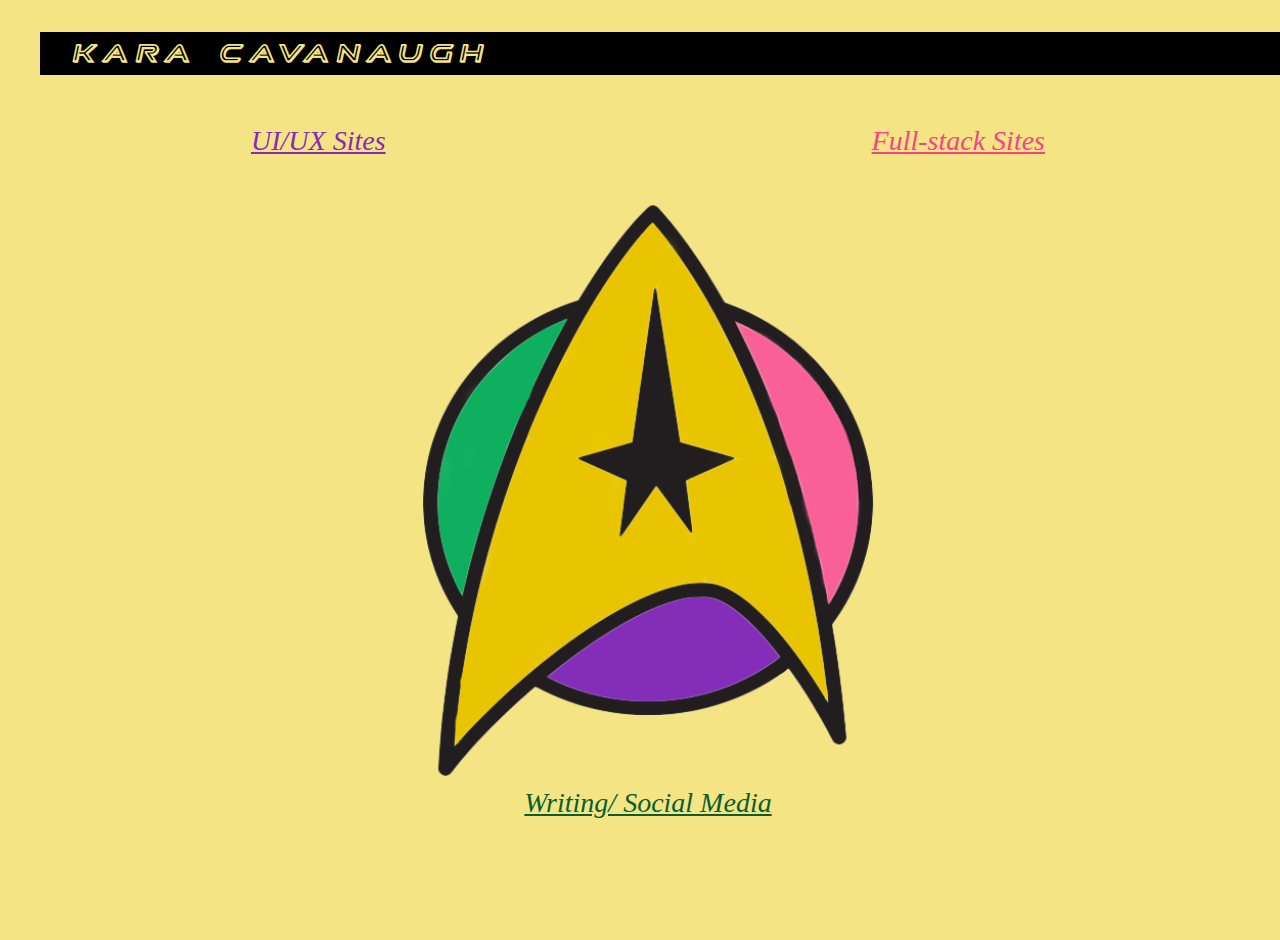
<file: index.html>
<!DOCTYPE html>
<html lang="en">

<head>
    <meta charset="utf-8">
    <!-- <meta name="viewport" content="width=device-width, initial-scale=1, shrink-to-fit=no"> -->
    <meta name="description" content="Kara Cavanaugh's Portfolio">
    <link rel="shortcut icon" href="./assets/main-page/starfleet-colors.png">
    <link href="home.css" rel="stylesheet">  
    <title>Kara's Portfolio</title>
    <script src="https://ajax.googleapis.com/ajax/libs/jquery/3.2.1/jquery.min.js"></script>
    <script>
      $(document).ready(function() {
        $("#phaser_audio").get(0).play();
      });
    </script>
</head>
  
<body>
  <audio id="phaser_audio" src="./assets/main-page/tng_phaser5_clean.mp3" autoplay=""></audio>
    <header>
        <h1>Kara Cavanaugh</h1>
    </header>
    <div class="main-body">
      <div class="inner-body">
        <div class="development-container">
          <a id="fe-site" href="./front-end-page/fe-page.html">UI/UX Sites</a>
          <a id="fs-site" href="./full-stack-page/fs-page.html">Full-stack Sites</a>
        </div>
        <div class="writing-container">
          <a id="writing-site" href="http://thatcrazykara.com/freelance-author-kara/">Writing/ Social Media</a>
        </div>
      </div>
    </div>
</body>
</file>
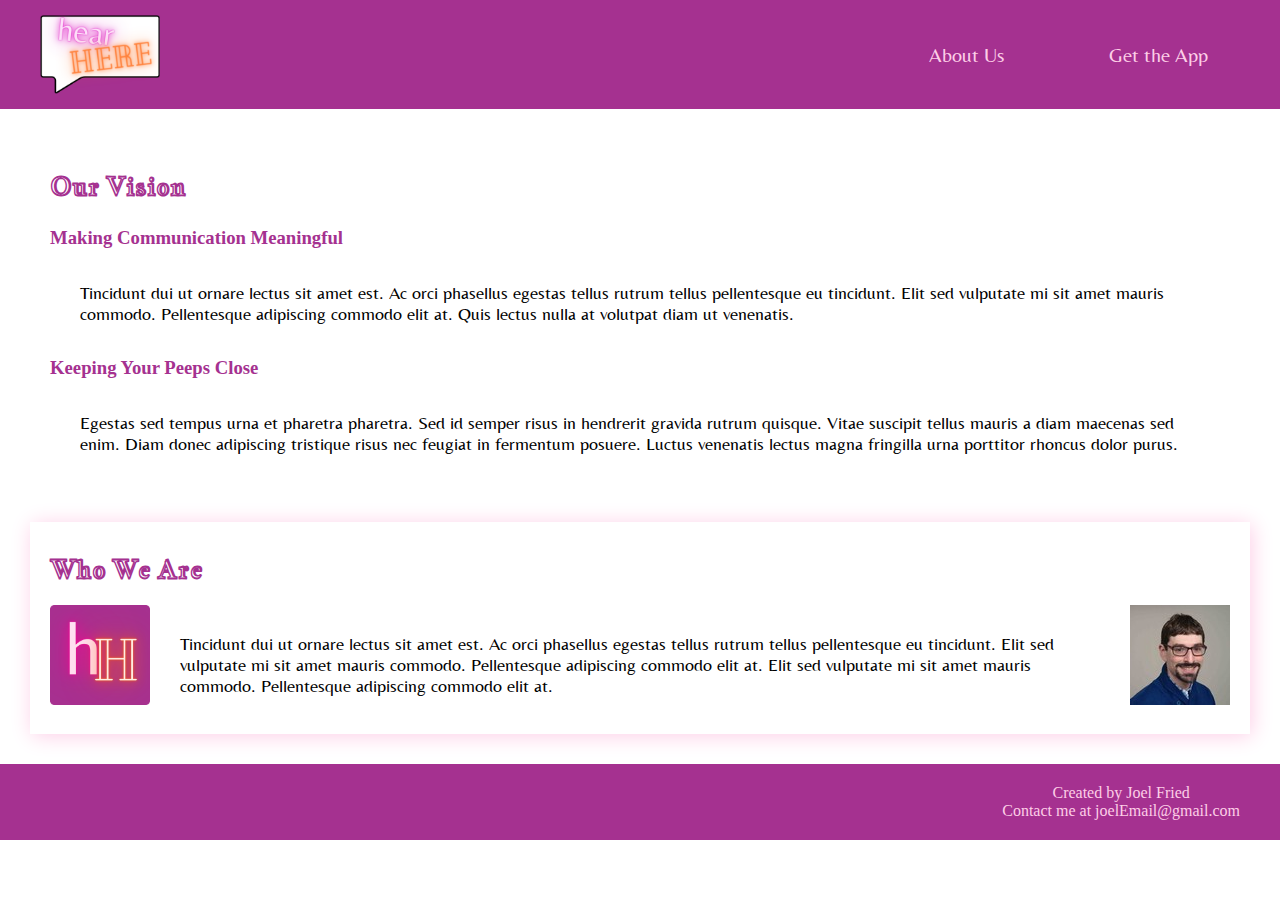
<file: HearHereSite/about.html>
<!DOCTYPE html>
<html lang="en">

<head>
    <meta charset="UTF-8">
    <meta name="viewport" content="width=device-width, initial-scale=1.0">
    <link rel="stylesheet" href="./style.css">
    <link rel="preconnect" href="https://fonts.googleapis.com">
    <link rel="preconnect" href="https://fonts.gstatic.com" crossorigin>
    <link href="https://fonts.googleapis.com/css2?family=Belleza&display=swap" rel="stylesheet">
    <link href="https://fonts.googleapis.com/css2?family=Belleza&family=Jacques+Francois+Shadow&display=swap"
        rel="stylesheet">
    <title>HearHere Website</title>
</head>

<body>
    <header>
        <div>
            <a href="./main.html">
                <img src="./images/hh-long.png" alt="hear here logo" id="hh-logo" />
            </a>
        </div>
        <nav>
            <a href="#">About Us</a>
            <a href="#">Get the App</a>
        </nav>
    </header>
    <main>
        <section>
            <h2>Our Vision</h2>
            <h3>Making Communication Meaningful</h3>
            <p>Tincidunt dui ut ornare lectus sit amet est. Ac orci phasellus egestas tellus rutrum tellus pellentesque
                eu tincidunt. Elit sed vulputate mi sit amet mauris commodo. Pellentesque adipiscing commodo elit at.
                Quis lectus nulla at volutpat diam ut venenatis.
            </p>
            <h3>Keeping Your Peeps Close</h3>
            <p> Egestas sed tempus urna et pharetra pharetra.
                Sed id semper risus in hendrerit gravida rutrum quisque. Vitae suscipit tellus mauris a diam maecenas
                sed enim. Diam donec adipiscing
                tristique risus nec feugiat in fermentum posuere. Luctus venenatis lectus magna fringilla urna porttitor
                rhoncus dolor purus.</p>
        </section>
        <section>
            <h2>Who We Are</h2>
            <div class="about-joel">
                <img src="./images/HH-Logo-Purple.png" alt="Thumbnail Here Hear Image" />
                <p>Tincidunt dui ut ornare lectus sit amet est. Ac orci phasellus egestas tellus rutrum tellus
                    pellentesque
                    eu tincidunt. Elit sed vulputate mi sit amet mauris commodo. Pellentesque adipiscing commodo
                    elit
                    at. Elit sed vulputate mi sit amet mauris commodo. Pellentesque adipiscing commodo
                    elit at. </p>
                <img src="./images/joel.jpg" alt="Joel Linked In Photo" />
        </section>
    </main>
    <footer>
        <h3>HearHere&#8482</h3>
        <div class="contact-me">
            <p>Created by Joel Fried</p>
            <p>Contact me at joelEmail@gmail.com</p>
        </div>
    </footer>
</body>

</html>
</file>
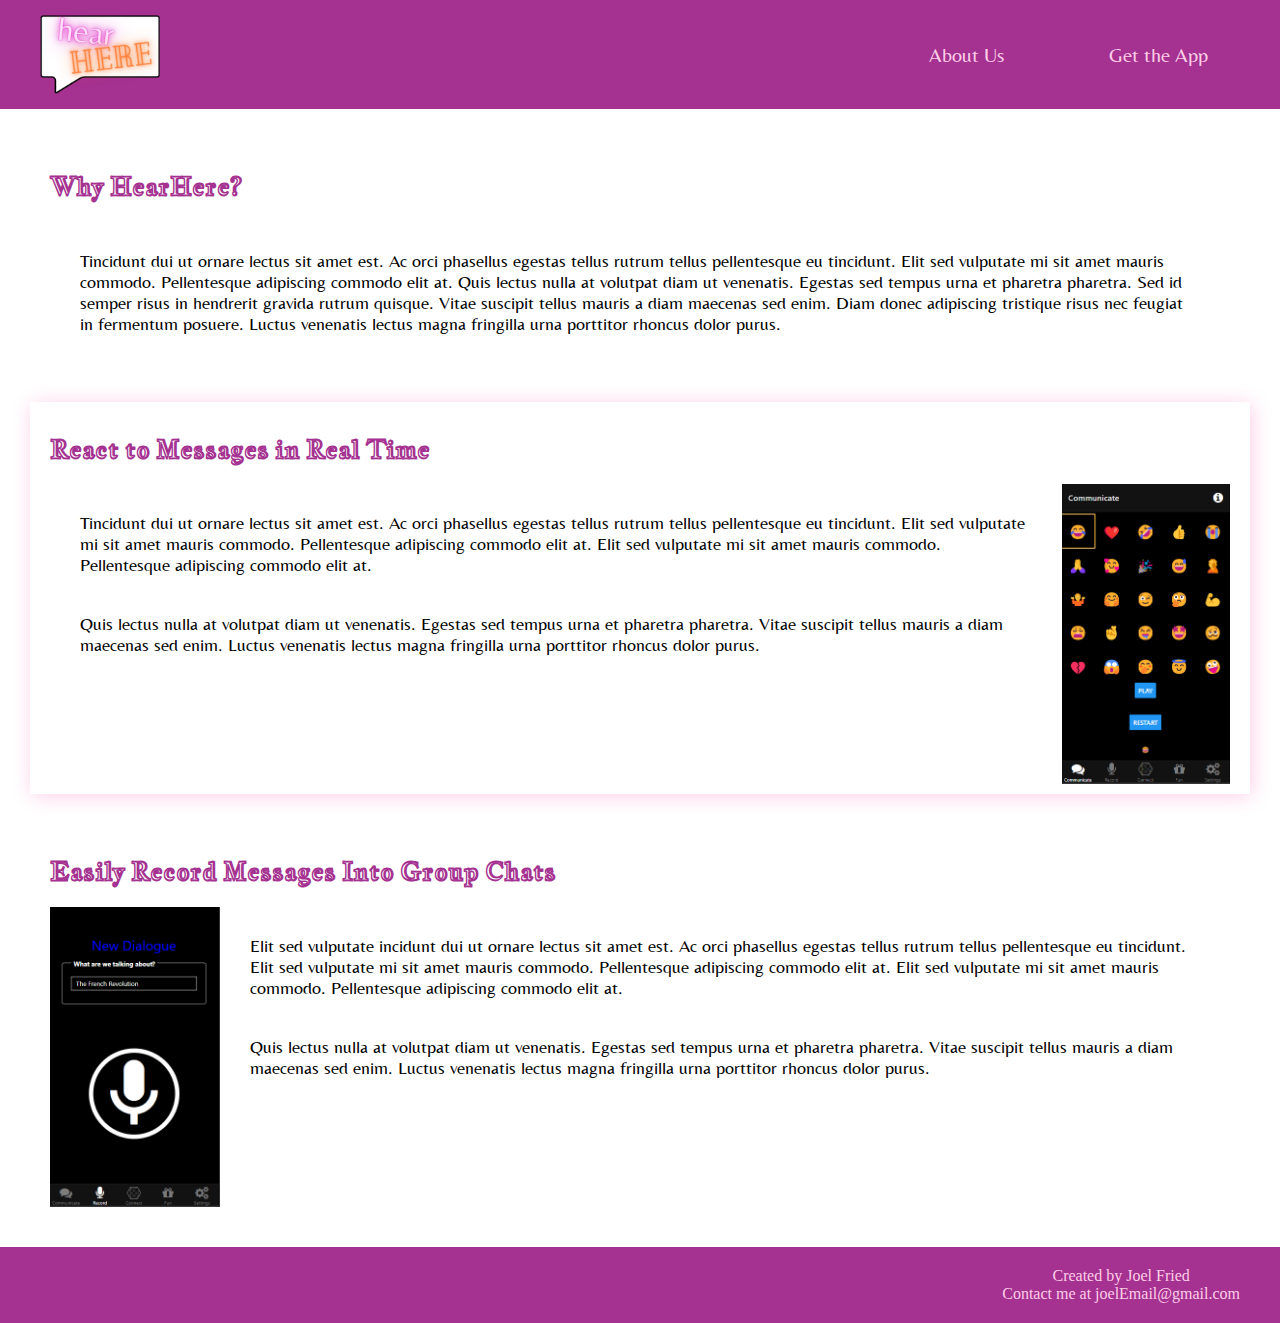
<file: HearHereSite/main.html>
<!DOCTYPE html>
<html lang="en">

<head>
    <meta charset="UTF-8">
    <meta name="viewport" content="width=device-width, initial-scale=1.0">
    <link rel="stylesheet" href="style.css">
    <link rel="preconnect" href="https://fonts.googleapis.com">
    <link rel="preconnect" href="https://fonts.gstatic.com" crossorigin>
    <link href="https://fonts.googleapis.com/css2?family=Belleza&display=swap" rel="stylesheet">
    <link href="https://fonts.googleapis.com/css2?family=Belleza&family=Jacques+Francois+Shadow&display=swap"
        rel="stylesheet">
    <title>HearHere Website</title>
</head>

<body>
    <header>
        <div>
            <img src="./images/hh-long.png" alt="hear here logo" id="hh-logo" />
        </div>
        <nav>
            <a href="./about.html">About Us</a>
            <a href="#">Get the App</a>
        </nav>
    </header>
    <main>
        <section id="main-info">
            <h2>Why HearHere?</h2>
            <p>Tincidunt dui ut ornare lectus sit amet est. Ac orci phasellus egestas tellus rutrum tellus pellentesque
                eu tincidunt. Elit sed vulputate mi sit amet mauris commodo. Pellentesque adipiscing commodo elit at.
                Quis lectus nulla at volutpat diam ut venenatis. Egestas sed tempus urna et pharetra pharetra.
                Sed id semper risus in hendrerit gravida rutrum quisque. Vitae suscipit tellus mauris a diam maecenas
                sed enim. Diam donec adipiscing
                tristique risus nec feugiat in fermentum posuere. Luctus venenatis lectus magna fringilla urna porttitor
                rhoncus dolor purus.</p>
        </section>
        <section id="emoji-view">
            <h2>React to Messages in Real Time</h2>
            <div>
                <div>
                    <p>Tincidunt dui ut ornare lectus sit amet est. Ac orci phasellus egestas tellus rutrum tellus
                        pellentesque
                        eu tincidunt. Elit sed vulputate mi sit amet mauris commodo. Pellentesque adipiscing commodo
                        elit
                        at. Elit sed vulputate mi sit amet mauris commodo. Pellentesque adipiscing commodo
                        elit at. </p>
                    <p>
                        Quis lectus nulla at volutpat diam ut venenatis. Egestas sed tempus urna et pharetra pharetra.
                        Vitae
                        suscipit tellus mauris a diam maecenas
                        sed enim. Luctus venenatis lectus magna fringilla urna porttitor
                        rhoncus dolor purus.</p>
                </div>

                <img src="images/active emoji.png" alt="view of the emoji page of the app" />
            </div>
        </section>
        <section id="communicate-view">
            <h2>Easily Record Messages Into Group Chats</h2>
            <div>
                <img src="images/record page.png" alt="view of the recording page of the app" />

                <div>
                    <p>Elit sed vulputate incidunt dui ut ornare lectus sit amet est. Ac orci phasellus egestas
                        tellus rutrum tellus
                        pellentesque
                        eu tincidunt. Elit sed vulputate mi sit amet mauris commodo. Pellentesque adipiscing commodo
                        elit
                        at. Elit sed vulputate mi sit amet mauris commodo. Pellentesque adipiscing commodo
                        elit at. </p>
                    <p>
                        Quis lectus nulla at volutpat diam ut venenatis. Egestas sed tempus urna et pharetra
                        pharetra.
                        Vitae
                        suscipit tellus mauris a diam maecenas
                        sed enim. Luctus venenatis lectus magna fringilla urna porttitor
                        rhoncus dolor purus.</p>
                </div>
            </div>
        </section>
    </main>
    <footer>
        <h3>HearHere&#8482</h3>
        <div class="contact-me">
            <p>Created by Joel Fried</p>
            <p>Contact me at joelEmail@gmail.com</p>
        </div>
    </footer>
</body>

</html>
</file>
<file: home.css>
@font-face { font-family: EdgeOfGalaxy; src: url('fonts/Promethean3DItalic-eBD3.otf'); } 
body {
  overflow-x: hidden;
  background-color: #f5e483;
  display: block;
  height: 100vh;
}
.main-body {
  height: 85vh;
  width: 100vw;
}

.inner-body {
  background: url(assets/main-page/starfleet-rainbow-yellow.png) no-repeat;
  background-position: center;
  background-size: 900px 650px;
  height: 100%;
}

h1 {
  background-color: black;
  color: #f5e483;
  font-family: EdgeOfGalaxy;
  letter-spacing: 8px;
  margin: 1em;
  margin-right: -10px;
  padding: .25em 1em;
  font-size: 32px;
}

a {
    list-style: none;
    font-style: italic;
    position: relative;
    animation: slide 2s;
    font-size: 28px;
}
@keyframes slide {
    0%   {left: 1400px;}
    100% {left: 0px;}
}

.development-container {
  padding-top: 2vh;
  display: flex;
  justify-content: space-around;
}

#fe-site {
  color: #832db8;
}

#fs-site {
  color: #f74385;
}

.writing-container {
  padding-top: 70vh;
  text-align: center;
}

#writing-site {
  color: #075f33;
}

@media (max-height: 700px) {
  .inner-body {
    background-size: 600px 450px;
  }
@media (max-width: 750px) {
    .inner-body {
      background-size: 500px 350px;
    }
  }
}
</file>
<file: HearHereSite/style.css>
:root {
    --primary-font: "Belleza", sans-serif;
    --secondary-font: "Jacques Francois Shadow", "Times New Roman";
    --primary-color: hsl(311, 54%, 42%);
    --secondary-color: hsl(328, 92%, 90%);
}

body {
    margin: 0;
    padding: 0;
}

header {
    display: flex;
    padding: 5px 20px;
    background-color: var(--primary-color);
    color: var(--secondary-color);
    justify-content: space-between;
}

header>div {
    display: flex;
    align-items: center;
}

#hh-logo {
    margin: 10px 20px;
    width: 120px;
}

nav {
    width: 30vw;
    display: flex;
    justify-content: space-around;
    align-items: center;
}

nav>a {
    font-size: 20px;
    cursor: pointer;
    font-family: var(--primary-font);
    color: var(--secondary-color);
    text-decoration: none;
}

header>div>a {
    font-size: inherit;
    margin: 0;
    text-decoration: none;
    height: 99px;
}

.about-joel {
    display: flex;
    justify-content: space-around;
}

.about-joel>img {
    height: 100px;
}

a:hover {
    color: white;
}

section {
    margin: 30px;
    display: flex;
    flex-direction: column;
    /* box-shadow: 2px 2px 20px var(--secondary-color); */
    padding: 10px 20px;
}

section:nth-child(even) {
    box-shadow: 2px 2px 20px var(--secondary-color);
}

h2 {
    font-family: var(--secondary-font);
    color: var(--primary-color);
}

h3 {
    color: var(--primary-color);
    margin: 5px 0;
}

section img {
    height: 300px;
}

#emoji-view>div,
#communicate-view>div {
    display: flex;
    justify-content: space-around;
}

section p {
    padding: 10px 30px;
    font-family: var(--primary-font);
    font-size: 18px;
}

footer {
    display: flex;
    padding: 20px 40px;
    justify-content: space-between;
    background-color: var(--primary-color);
    color: var(--secondary-color);
}

.contact-me>p {
    margin: 0;
}

.contact-me {
    display: flex;
    flex-direction: column;
    justify-content: space-between;
    align-items: center;
}
</file>
